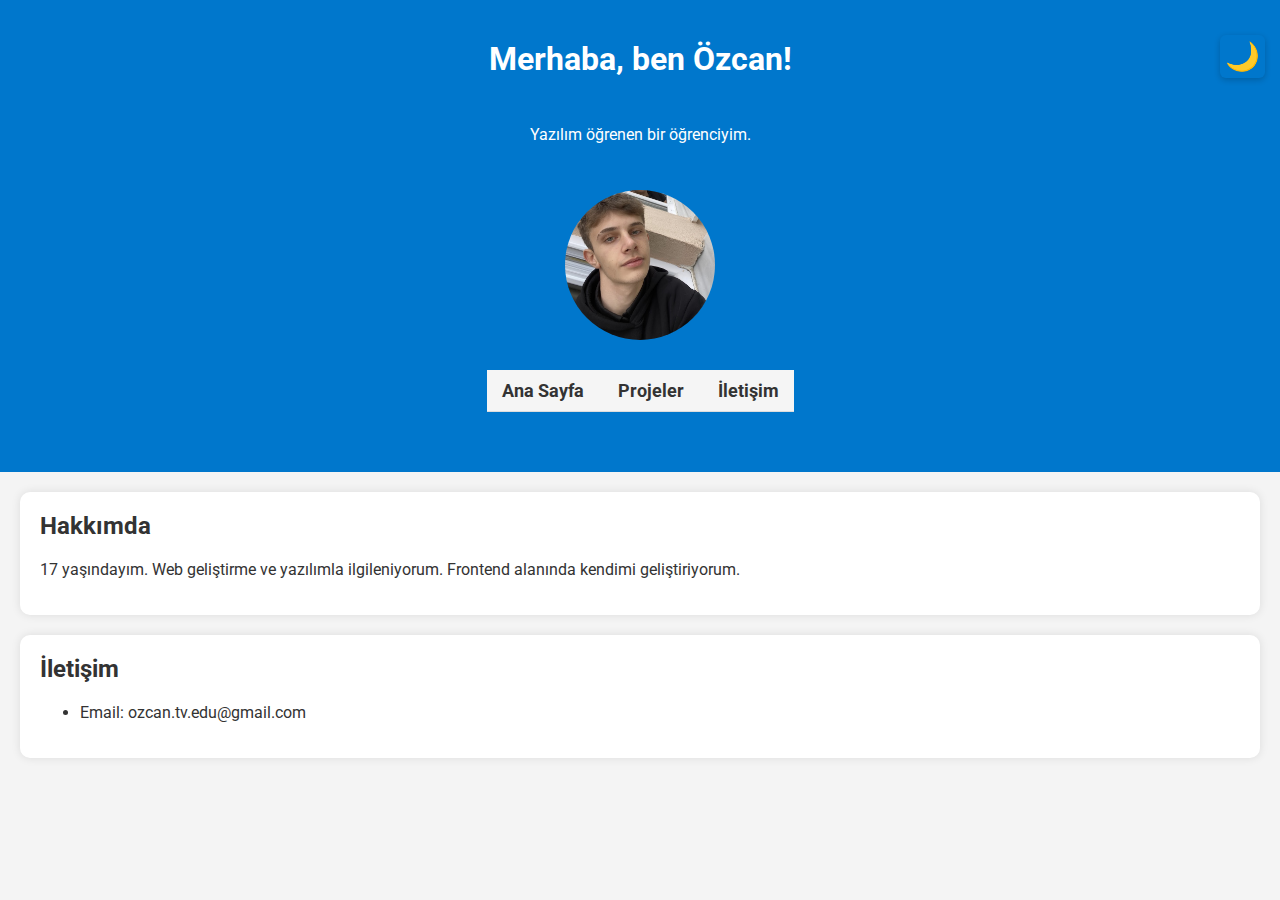
<file: index.html>
<!DOCTYPE html>
<html lang="tr">
<head>
  <meta charset="UTF-8" />
  <meta name="viewport" content="width=device-width, initial-scale=1.0" />
  <title>Özcan Albeniz - Kişisel Site</title>
  <link href="https://fonts.googleapis.com/css2?family=Roboto&display=swap" rel="stylesheet" />
  <link rel="stylesheet" href="style.css" />
</head>
<body>

  <!-- Tema Butonu -->
  <button id="temaButonu" aria-label="Tema Değiştir">🌙</button>

  <!-- Başlık ve Menü -->
  <header>
    <h1>Merhaba, ben Özcan!</h1>
    <p>Yazılım öğrenen bir öğrenciyim.</p>
    <img src="profil.jpg/IMG_6983.jpg" alt="Profil Fotoğrafım" class="profil" />

    <nav class="main-nav">
      <a href="index.html">Ana Sayfa</a>
      <a href="projects.html">Projeler</a>
      <a href="contact.html">İletişim</a>
    </nav>
  </header>

  <!-- Hakkımda -->
  <section>
    <h2>Hakkımda</h2>
    <p>17 yaşındayım. Web geliştirme ve yazılımla ilgileniyorum. Frontend alanında kendimi geliştiriyorum.</p>
  </section>

  <!-- İletişim -->
  <section>
    <h2>İletişim</h2>
    <ul>
      <li>Email: ozcan.tv.edu@gmail.com</li>
    </ul>
  </section>

  <!-- JavaScript -->
  <script>
    const buton = document.getElementById("temaButonu");
    buton.addEventListener("click", () => {
      document.body.classList.toggle("dark-mode");
      buton.textContent = document.body.classList.contains("dark-mode") ? "☀️" : "🌙";
    });
  </script>

</body>
</html>
</file>
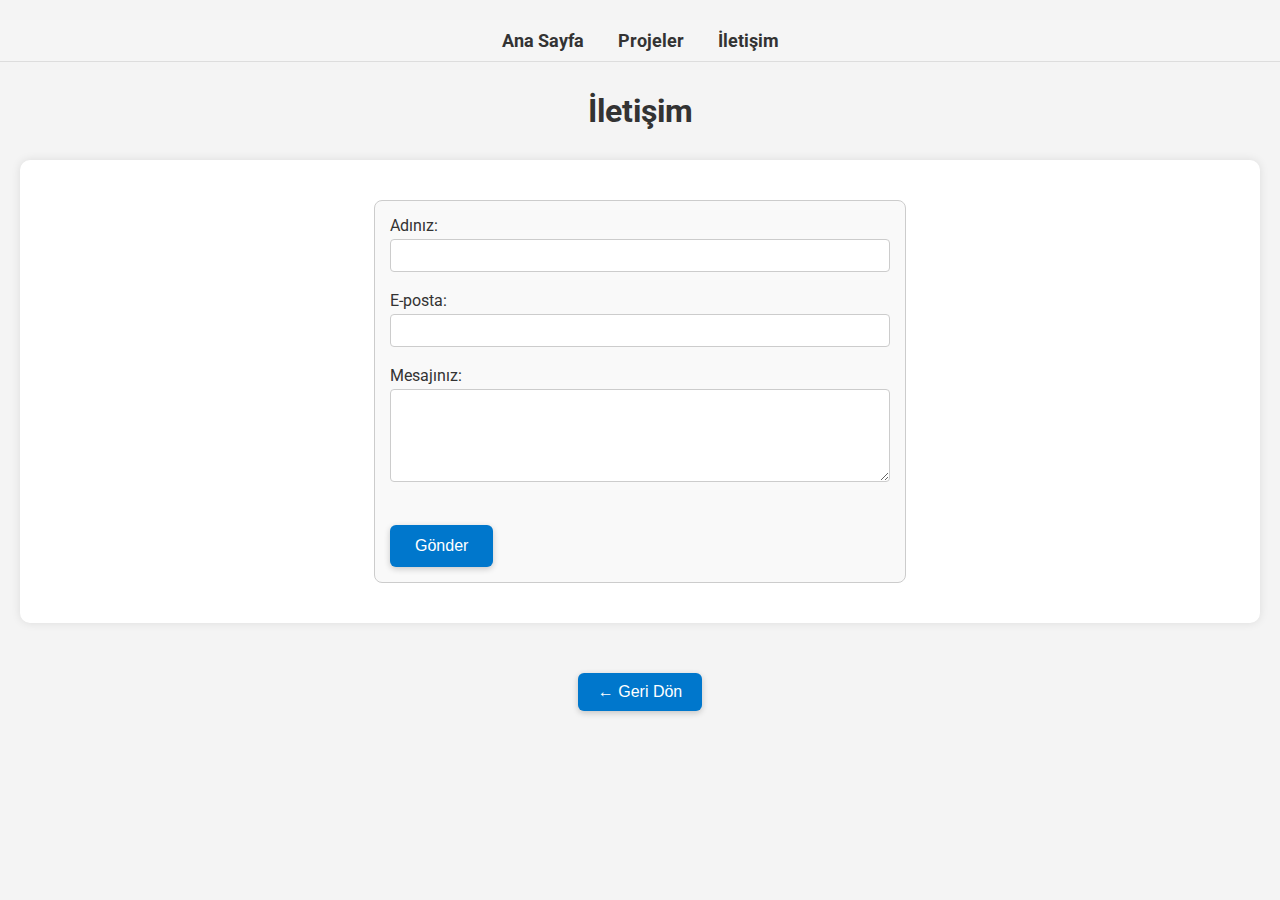
<file: contact.html>
<!DOCTYPE html>
<html lang="tr">
<head>
  <meta charset="UTF-8" />
  <meta name="viewport" content="width=device-width, initial-scale=1" />
  <title>İletişim</title>
  <link href="https://fonts.googleapis.com/css2?family=Roboto&display=swap" rel="stylesheet" />
  <link rel="stylesheet" href="style.css" />
</head>
<body>

  <!-- Menü -->
  <nav class="main-nav">
    <a href="index.html">Ana Sayfa</a>
    <a href="projects.html">Projeler</a>
    <a href="contact.html">İletişim</a>
  </nav>

  <!-- Başlık -->
  <h1 class="page-title">İletişim</h1>

  <!-- Form Bölümü -->
  <section class="contact-section">
    <form id="contactForm">
      <label for="name">Adınız:</label><br />
      <input type="text" id="name" name="name" required /><br /><br />

      <label for="email">E-posta:</label><br />
      <input type="email" id="email" name="email" required /><br /><br />

      <label for="message">Mesajınız:</label><br />
      <textarea id="message" name="message" rows="5" required></textarea><br /><br />

      <button type="submit">Gönder</button>
    </form>

    <p id="status"></p>
  </section>

  <!-- Geri Dön Butonu -->
  <div class="back-button">
    <button onclick="history.back()">← Geri Dön</button>
  </div>

  <!-- JavaScript -->
  <script>
    const form = document.getElementById("contactForm");
    const status = document.getElementById("status");

    form.addEventListener("submit", (e) => {
      e.preventDefault();

      if (
        form.name.value.trim() === "" ||
        form.email.value.trim() === "" ||
        form.message.value.trim() === ""
      ) {
        status.textContent = "Lütfen tüm alanları doldurun.";
        status.style.color = "red";
        return;
      }

      status.textContent = "Mesajınız başarıyla gönderildi!";
      status.style.color = "green";
      form.reset();
    });
  </script>

</body>
</html>
</file>
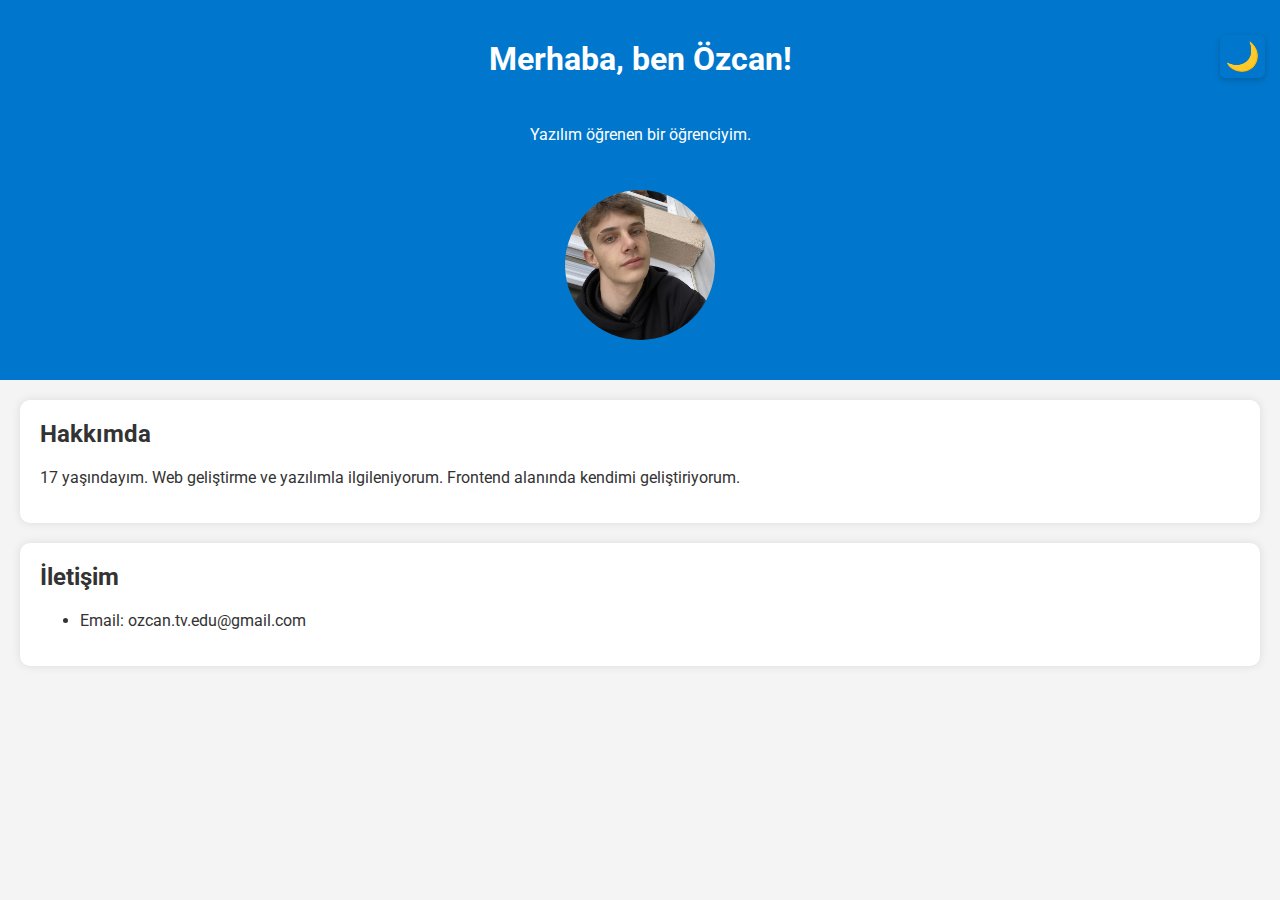
<file: idex.html>
<!DOCTYPE html>
<html lang="tr">
<head>
  <meta charset="UTF-8" />
  <link href="https://fonts.googleapis.com/css2?family=Roboto&display=swap" rel="stylesheet">
  <meta name="viewport" content="width=device-width, initial-scale=1.0" />
  <title>Özcan Albeniz - Kişisel Site</title>
  <link rel="stylesheet" href="style.css" />
</head>
<body>
    <button id="temaButonu" aria-label="Tema Değiştir">🌙</button>
  <header>
    <h1>Merhaba, ben Özcan!</h1>    
    <p>Yazılım öğrenen bir öğrenciyim.</p>
  <img src="profil.jpg/IMG_6983.jpg" alt="Profil Fotoğrafım" class="profil" />
</header>

  <section>
    <h2>Hakkımda</h2>
    <p>17 yaşındayım. Web geliştirme ve yazılımla ilgileniyorum. Frontend alanında kendimi geliştiriyorum.</p>
  </section>

  <section>
    <h2>İletişim</h2>
    <ul>
      <li>Email: ozcan.tv.edu@gmail.com</li>
    </ul>
  </section>
  <script>
  const buton = document.getElementById("temaButonu");

  buton.addEventListener("click", () => {
  document.body.classList.toggle("dark-mode");

  if(document.body.classList.contains("dark-mode")) {
    buton.textContent = "☀️"; 
  } else {
    buton.textContent = "🌙"; 
  }
});
</script>
</body>
</html>
</file>
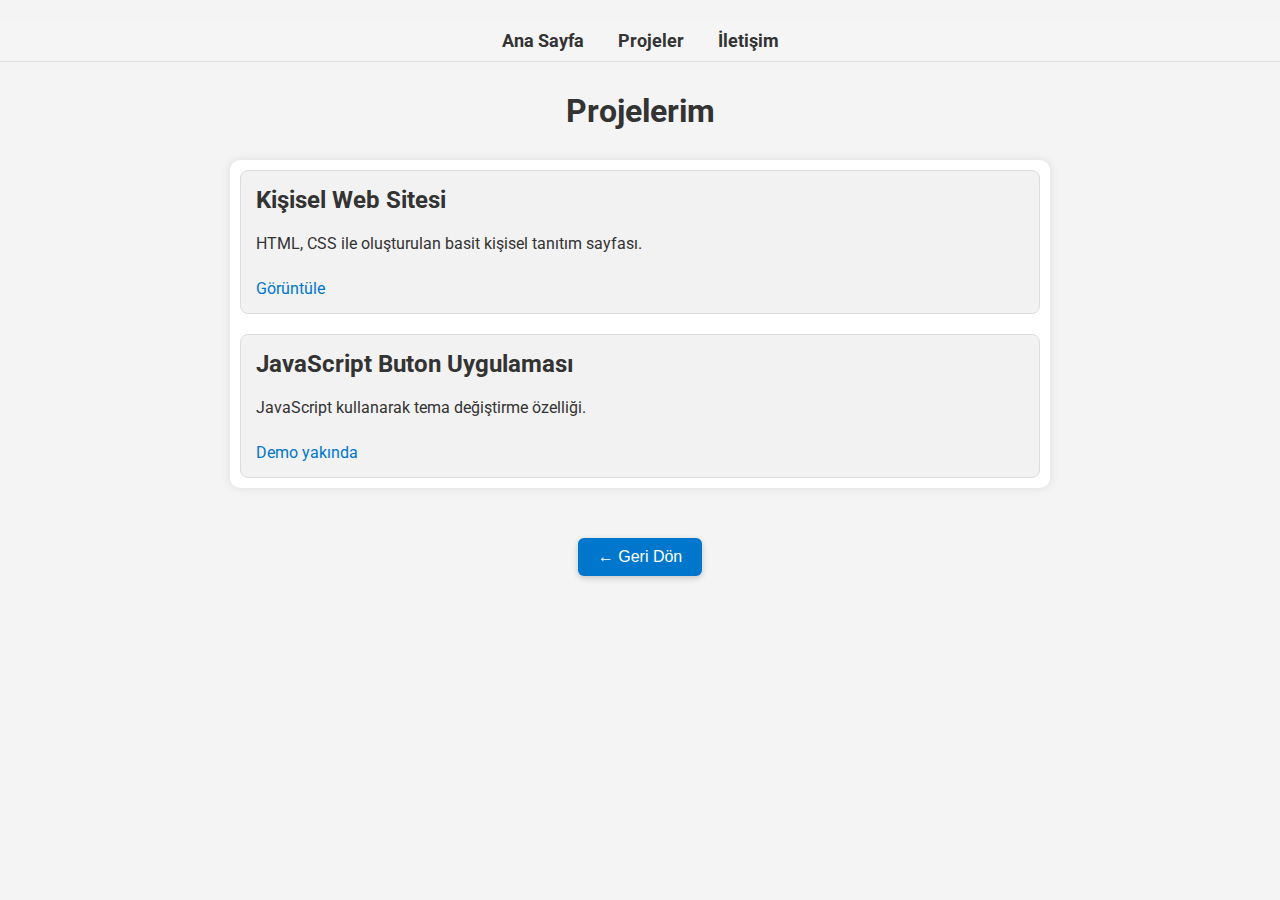
<file: projects.html>
<!DOCTYPE html>
<html lang="tr">
<head>
  <meta charset="UTF-8" />
  <meta name="viewport" content="width=device-width, initial-scale=1.0" />
  <title>Projelerim</title>
  <link href="https://fonts.googleapis.com/css2?family=Roboto&display=swap" rel="stylesheet" />
  <link rel="stylesheet" href="style.css" />
</head>
<body>

  <!-- Menü -->
  <nav class="main-nav">
    <a href="index.html">Ana Sayfa</a>
    <a href="projects.html">Projeler</a>
    <a href="contact.html">İletişim</a>
  </nav>

  <!-- Başlık -->
  <h1 class="page-title">Projelerim</h1>

  <!-- Proje Kartları -->
  <section class="projects">
    <div class="project-card">
      <h2>Kişisel Web Sitesi</h2>
      <p>HTML, CSS ile oluşturulan basit kişisel tanıtım sayfası.</p>
      <a href="https://0zc4n.github.io/kisisel/" target="_blank" rel="noopener noreferrer">Görüntüle</a>
    </div>

    <div class="project-card">
      <h2>JavaScript Buton Uygulaması</h2>
      <p>JavaScript kullanarak tema değiştirme özelliği.</p>
      <a href="#">Demo yakında</a>
    </div>
  </section>

  <!-- Geri Dön Butonu -->
  <div class="back-button">
    <button onclick="history.back()">← Geri Dön</button>
  </div>

</body>
</html>
</file>
<file: style.css>
/* Genel Ayarlar */
body {
  font-family: 'Roboto', Arial, sans-serif;
  background-color: #f4f4f4;
  color: #333;
  margin: 0;
  padding: 0;
  transition: background-color 0.3s ease, color 0.3s ease;
}

header {
  background-color: #0077cc;
  color: white;
  padding: 40px 20px;
  text-align: center;
  display: flex;
  flex-direction: column;
  align-items: center;
  gap: 10px;
  transition: background-color 0.3s ease, color 0.3s ease;
}

section {
  padding: 20px;
  margin: 20px;
  background-color: white;
  border-radius: 10px;
  box-shadow: 0 0 10px rgba(0, 0, 0, 0.1);
  transition: background-color 0.3s ease, color 0.3s ease;
}

h1, h2 {
  margin-top: 0;
}

.main-nav {
  text-align: center;
  margin: 20px 0;
  padding: 10px 0;
  background-color: #f5f5f5;
  border-bottom: 1px solid #ddd;
}

.main-nav a {
  margin: 0 15px;
  text-decoration: none;
  color: #333;
  font-weight: bold;
  font-size: 18px;
  transition: color 0.3s ease;
}

.main-nav a:hover {
  color: #0077cc;
  text-decoration: underline;
}

.page-title {
  text-align: center;
  font-size: 32px;
  margin: 30px 0;
  color: #333;
}

.profil {
  width: 150px;
  height: 150px;
  border-radius: 50%;
  margin-top: 20px;
  object-fit: cover;
}

/* Butonlar */
button {
  padding: 12px 25px;
  font-size: 16px;
  border: none;
  background-color: #0077cc;
  color: white;
  border-radius: 6px;
  cursor: pointer;
  box-shadow: 0 2px 6px rgba(0,0,0,0.2);
  transition: background-color 0.3s ease, color 0.3s ease;
  margin-top: 20px;
}

button:hover {
  background-color: #005fa3;
  color: #fff;
}

/* Tema Değiştir Butonu */
#temaButonu {
  position: fixed;
  top: 15px;
  right: 15px;
  background: transparent;
  border: none;
  font-size: 28px;
  cursor: pointer;
  color: inherit;
  padding: 5px;
  z-index: 10000;
  transition: color 0.3s ease;
}

#temaButonu:hover {
  color: #0077cc;
}

/* Form Stilleri */
form {
  max-width: 500px;
  margin: 20px auto;
  padding: 15px;
  border: 1px solid #ccc;
  border-radius: 8px;
  background: #f9f9f9;
}

input, textarea {
  width: 100%;
  padding: 8px;
  margin-top: 4px;
  border: 1px solid #ccc;
  border-radius: 4px;
  box-sizing: border-box;
  font-family: 'Roboto', Arial, sans-serif;
}

/* Form Gönderim Durum Mesajı */
#status {
  text-align: center;
  margin-top: 15px;
  font-weight: bold;
}

/* Proje Kartları */
.projects {
  display: flex;
  flex-direction: column;
  gap: 20px;
  max-width: 800px;
  margin: 30px auto;
  padding: 10px;
}

.project-card {
  border: 1px solid #ddd;
  border-radius: 8px;
  padding: 15px;
  background-color: #f2f2f2;
  transition: transform 0.2s ease, background-color 0.3s ease;
}

.project-card:hover {
  transform: scale(1.02);
  background-color: #e6f0ff;
}

.project-card h2 {
  margin-top: 0;
}

.project-card a {
  display: inline-block;
  margin-top: 10px;
  color: #0077cc;
  text-decoration: none;
  transition: text-decoration 0.3s ease;
}

.project-card a:hover {
  text-decoration: underline;
}

/* Geri Dön Butonu */
.back-button {
  text-align: center;
  margin: 30px 0;
}

.back-button button {
  background-color: #0077cc;
  color: white;
  border: none;
  padding: 10px 20px;
  font-size: 16px;
  border-radius: 6px;
  cursor: pointer;
  transition: background-color 0.3s ease;
}

.back-button button:hover {
  background-color: #005fa3;
}

/* Karanlık Mod */
.dark-mode {
  background-color: #121212;
  color: #f0f0f0;
}

.dark-mode header {
  background-color: #1e1e1e;
}

.dark-mode section {
  background-color: #242424;
  box-shadow: none;
}

.dark-mode button {
  background-color: #333;
  color: #f0f0f0;
  border: 1px solid #555;
}

/* Responsive */
@media (max-width: 600px) {
  header {
    padding: 20px 10px;
  }

  section {
    margin: 10px 5px;
    padding: 15px;
  }

  .profil {
    width: 100px;
    height: 100px;
  }

  #temaButonu {
    top: 10px;
    right: 10px;
    font-size: 24px;
  }
}
</file>
